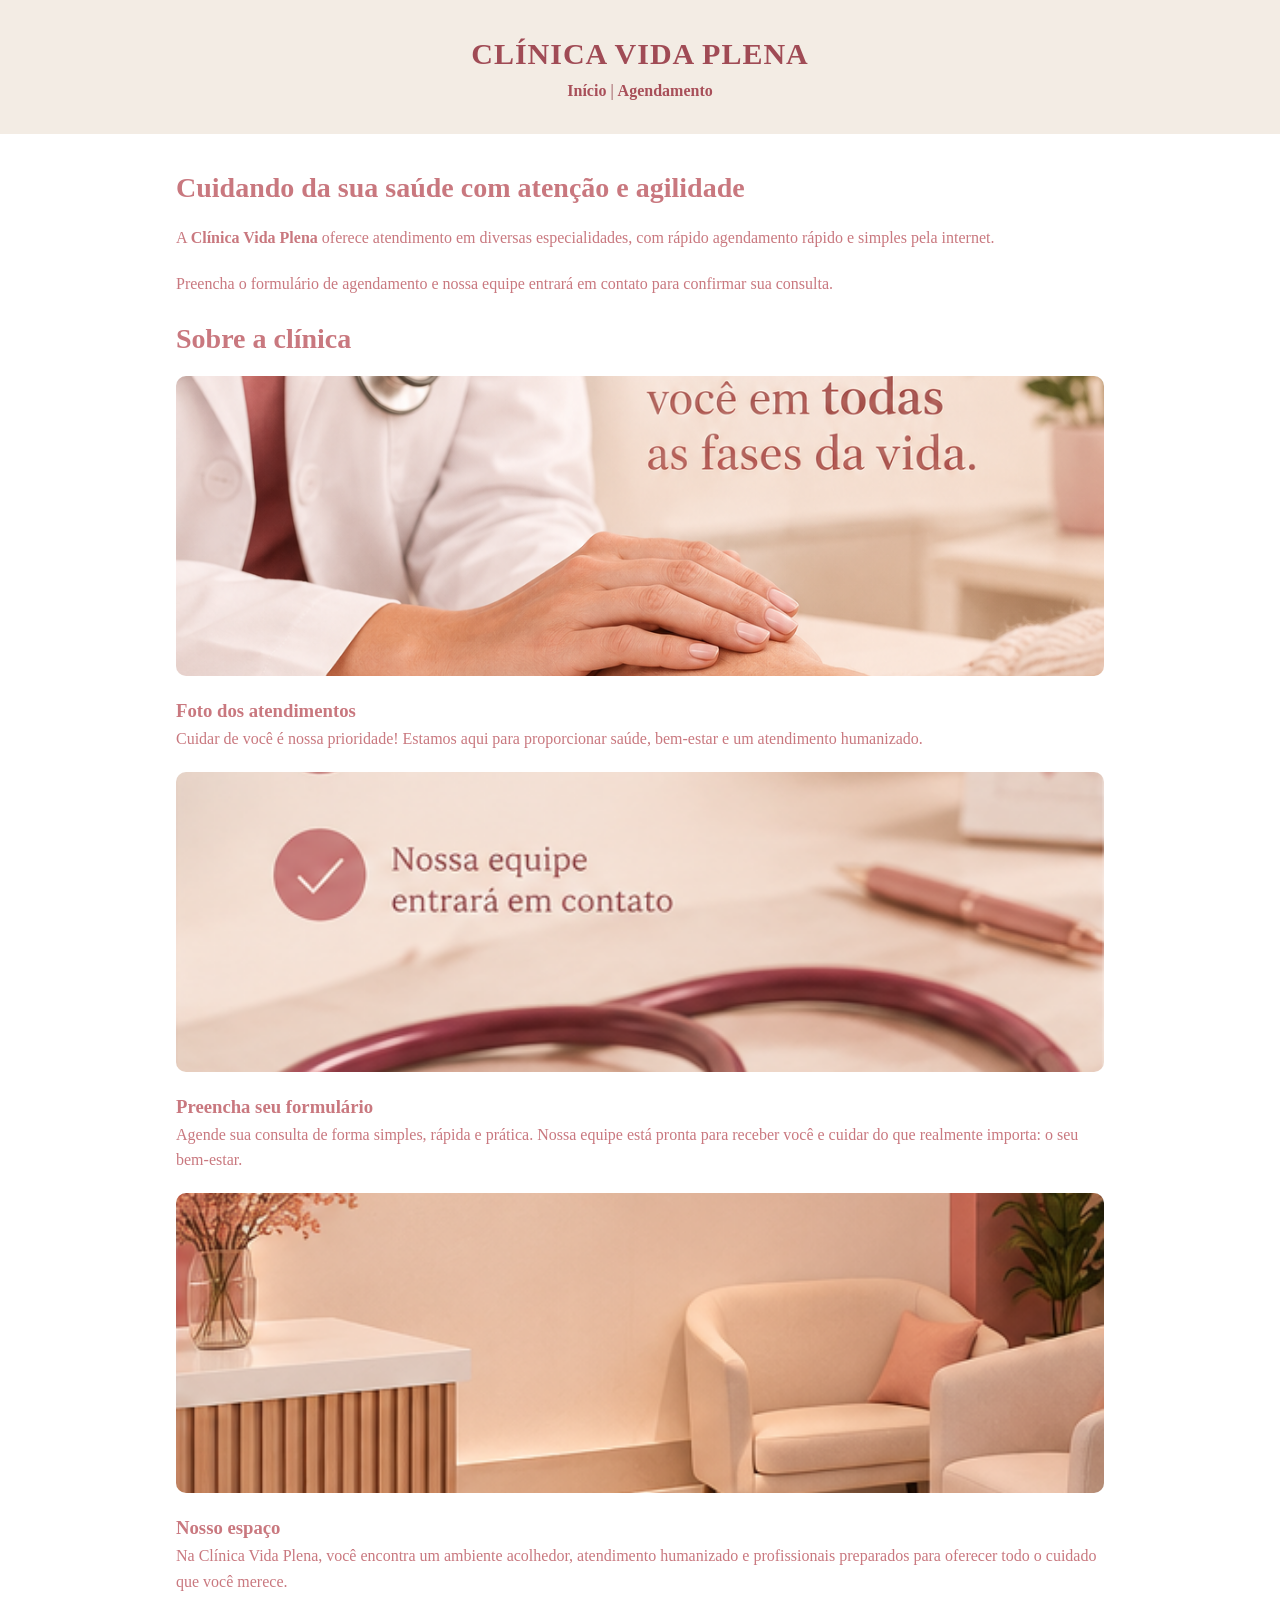
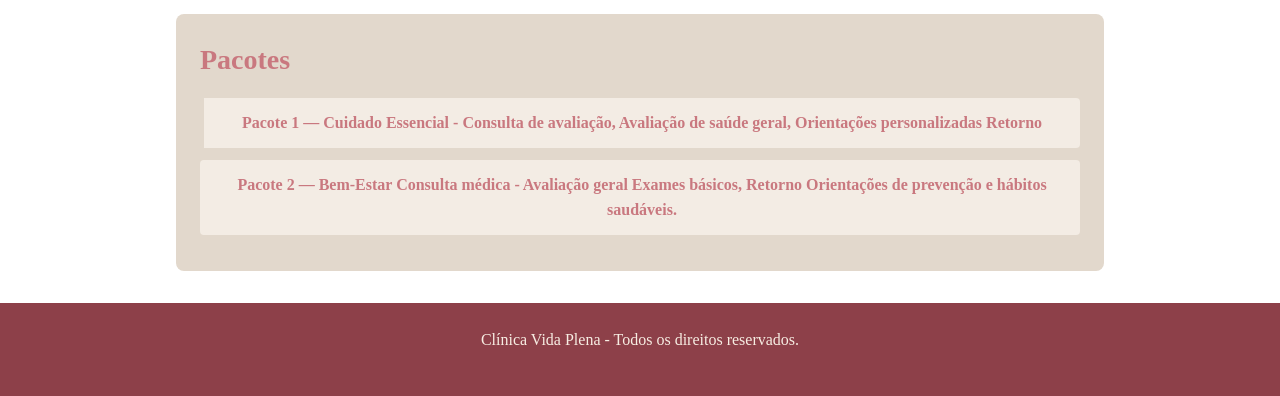
<file: index.html>
<!DOCTYPE html>
<html lang="pt-BR">
<head>
    <meta charset="UTF-8">
    <meta name="viewport" content="width=device-width, initial-scale=1.0">
    <title>Clínica Vida Plena</title>

    <link rel="stylesheet" href="style.css">

</head>
<body>
    <header>
        <h1>Clínica Vida Plena</h1>
        <nav>
            <a href="index.html">Início</a> |
            <a href="agendamento.html">Agendamento</a>
        </nav>
    </header>

    <main>
        <h2>Cuidando da sua saúde com atenção e agilidade</h2>
        <p>
            A <strong>Clínica Vida Plena</strong> oferece atendimento em diversas especialidades, com rápido agendamento rápido e simples pela internet.
        </p>
        <p>
            Preencha o formulário de agendamento e nossa equipe entrará em contato para confirmar sua consulta.
        </p>
        <section id="sobre">
    <h2>Sobre a clínica</h2>

    <article class="card">
        <div class="foto" id="foto-casamento"></div>
        <h3>Foto dos atendimentos</h3>
        <p>Cuidar de você é nossa prioridade! Estamos aqui para proporcionar saúde, bem-estar e um atendimento humanizado.</p>
    </article>

    <article class="card">
        <div class="foto" id="foto-corporativo"></div>
        <h3>Preencha seu formulário</h3>
        <p>Agende sua consulta de forma simples, rápida e prática. Nossa equipe está pronta para receber você e cuidar do que realmente importa: o seu bem-estar.</p>
    </article>

    <article class="card">
        <div class="foto" id="foto-newborn"></div>
        <h3>Nosso espaço</h3>
        <p>Na Clínica Vida Plena, você encontra um ambiente acolhedor, atendimento humanizado e profissionais preparados para oferecer todo o cuidado que você merece.</p>
    </article>
</section>

        <section id="pacotes">
            <h2>Pacotes</h2>
            <p class="pacote pacote-essencial">Pacote 1 — Cuidado Essencial - Consulta de avaliação, Avaliação de saúde geral,
            Orientações personalizadas
            Retorno</p>
            <p class="pacote pacote-premium">Pacote 2 — Bem-Estar Consulta médica - Avaliação geral Exames básicos, Retorno Orientações de prevenção e hábitos saudáveis.</p>
        </section>
   </main>
    <footer>
        <p>
            Clínica Vida Plena - Todos os direitos reservados.
        </p>
    </footer>
   
</body>
</html>
</file>
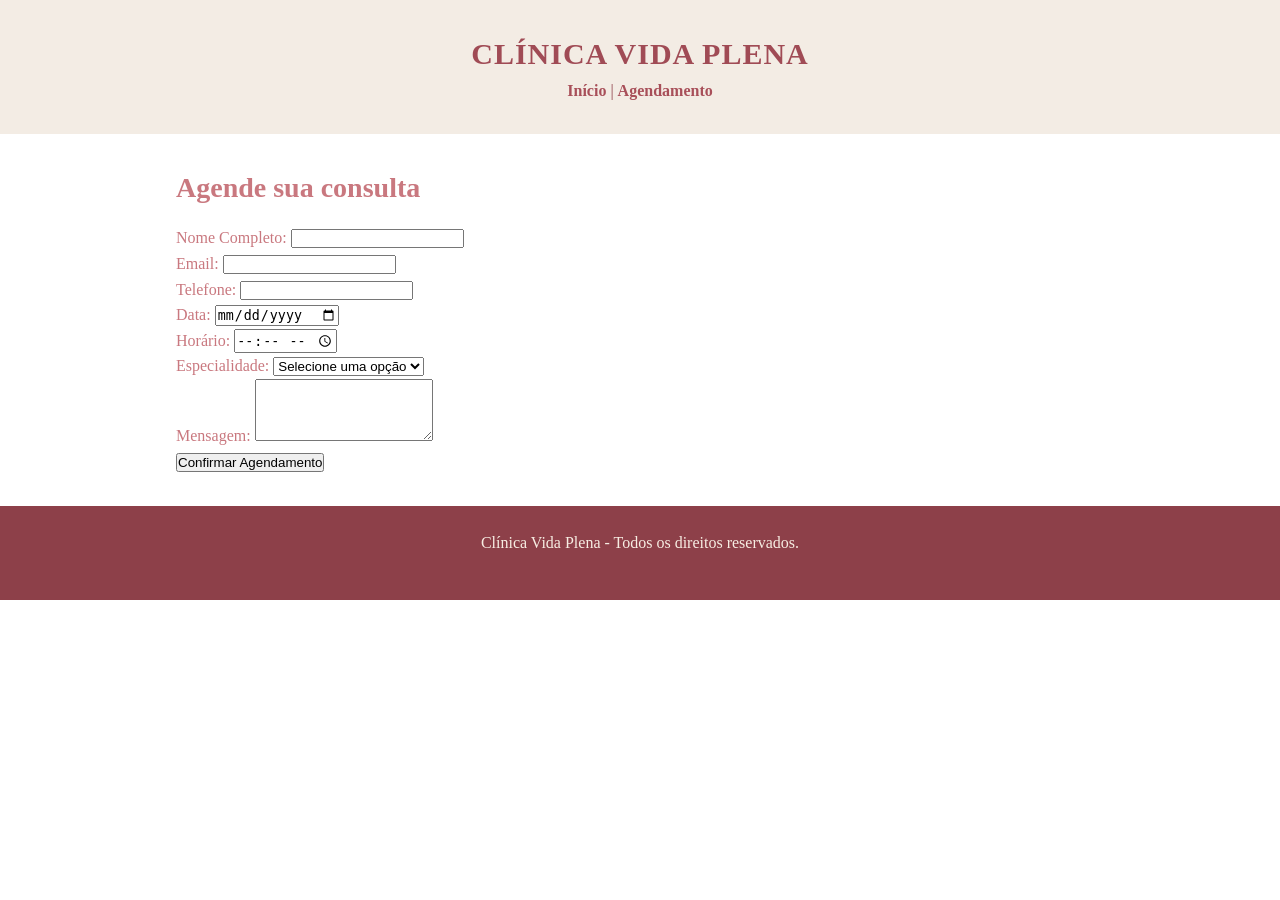
<file: agendamento.html>
<!DOCTYPE html>
<html lang="pt-BR">

<head>
    <meta charset="UTF-8">
    <meta name="viewport" content="width=device-width, initial-scale=1.0">
    <title>Agendamento - Clínica Vida Plena</title>
    
    <link rel="stylesheet" href="style.css">
</head>

<body>
    <header>
        <h1>Clínica Vida Plena</h1>
        <nav>
            <a href="index.html">Início</a> |
            <a href="agendamento.html">Agendamento</a>
        </nav>
    </header>

    <main>
        <h2>Agende sua consulta</h2>
        <form action="#" method="post">
        <label for="nome">Nome Completo:</label>
        <input type="text" name="nome" id="nome" required>
        <br>
        <label for="email">Email:</label>
        <input type="email" name="email" id="email">
        <br>
        <label for="telefone">Telefone:</label>
        <input
            type="tel"
            name="telefone"
            id="telefone"
            required
            inputmode="numeric"
            maxlength="15"
            pattern="(?:\(?[1-9]{2}\)?\s?)?(?:9\d{4}|\d{4})-?\d{4}"
            title="Digite com DDD. Ex: (17) 4002-8922 ou 1740028922"
        >
        <br>
        <label for="data">Data:</label>
        <input type="date" name="data" id="data" required>
        <br>
        <label for="hora">Horário:</label>
           <input type="time" name="hora" id="hora" required>
           <br>
           <label for="especialidade">Especialidade:</label>
           <select name="especialidade" id="especialidade" required>
            <option value="">Selecione uma opção</option>
            <option value="clinico-geral">Clínico Geral</option>
            <option value="cardiologia">Cardiologia</option>
            <option value="dermatologia">Dermatologia</option>
            <option value="pediatria">Pediatria</option>
           </select>
           <br>
           <label for="mensagem">Mensagem:</label>
           <textarea name="mensagem" id="mensagem" rows="4"></textarea>
           <br>
           <button type="submit">Confirmar Agendamento</button>

    </form>
</main>

    <footer>
        <p>
            Clínica Vida Plena - Todos os direitos reservados.
        </p>
    </footer>
</body>
</html>
</file>
<file: style.css>
/* Seletor Universal */
* {
    margin: 0;
    padding: 0;
    box-sizing: border-box;
}
/* Seletor de TAG */

body {
   font-family: Great Vibes, Dancing Script;
   color: #C9787F;
   line-height: 1.6;
}


h1, h2 {
    font-family: lobster;
}

h1 {
    font-size:
    30px;
}

h2 {
    font-size:
    28px;
    margin-bottom: 15px;
}

  p  {
    margin-bottom: 20px;
}

a{
    text-decoration: none;
    color: #C9787F
}

/* Cabeçalho */

header{
    background-color: #f3ece4;
    color: #92444d;
    padding: 30px 12px;
    text-align: center;
}

header h1{
    color: #a04b55;
    letter-spacing: 1px;
    text-transform: uppercase;
    font-family: lobster; 
}

/* Navegação */

nav ul {
    list-style: none;
}

nav li {
    display: inline-block;
    margin: 0 15px;
}
nav a {
    color: #A84F59;
    font-weight: bold;
}

/* Conteúdo principal */

main {
    max-width: 960px;
    margin: 0 auto;
    padding: 32px 16px;
}

/* Rodapé */
 
footer {
    background-color: #8d4049;
    color: #F7EDE3;
    text-align: center;
    padding: 24px 16px;
}

/* Fotos */

.foto {
    background-color: #A84F59;
    background-size: cover;
    background-position: center;
    height: 300px;
    border-radius: 10px;
    margin-bottom: 20px;
}

.pacote {
     padding: 12px;
    border-radius: 4px;
    font-weight: bold;
    text-align: center;
    margin-bottom: 12px;
}

/* Seletor compartilhado */

.pacote-essencial, .pacote-premium {
    background-color: #f3ece4;
}

.pacote-essencial {
    border-left: 4px solid #e2d8cc
}

.pacote-premium {
    color: #C9787F;
    border-left: 4px solid #f3ece4;
}

/* Portfólio */

#portfolio {
    padding: 24px 0;
}

#pacotes {
    background-color: #e2d8cc;
    border-radius: 8px;
    padding: 24px;
}

/* Horário */

#horario {
    background-color: #c6a9ac;
    border-radius: 8px;
    padding: 24px;
    margin-top: 24px;
}

#foto-casamento {
    background-image: url("ChatGPT\ Image\ 24\ de\ set.\ de\ 2026\,\ 09_35_56.png")
}

#foto-corporativo {
    background-image: url("segunda_imagem\ -\ Copia.png")
}

#foto-newborn {
    background-image: url("terceira_imagem.png")
    }
</file>
